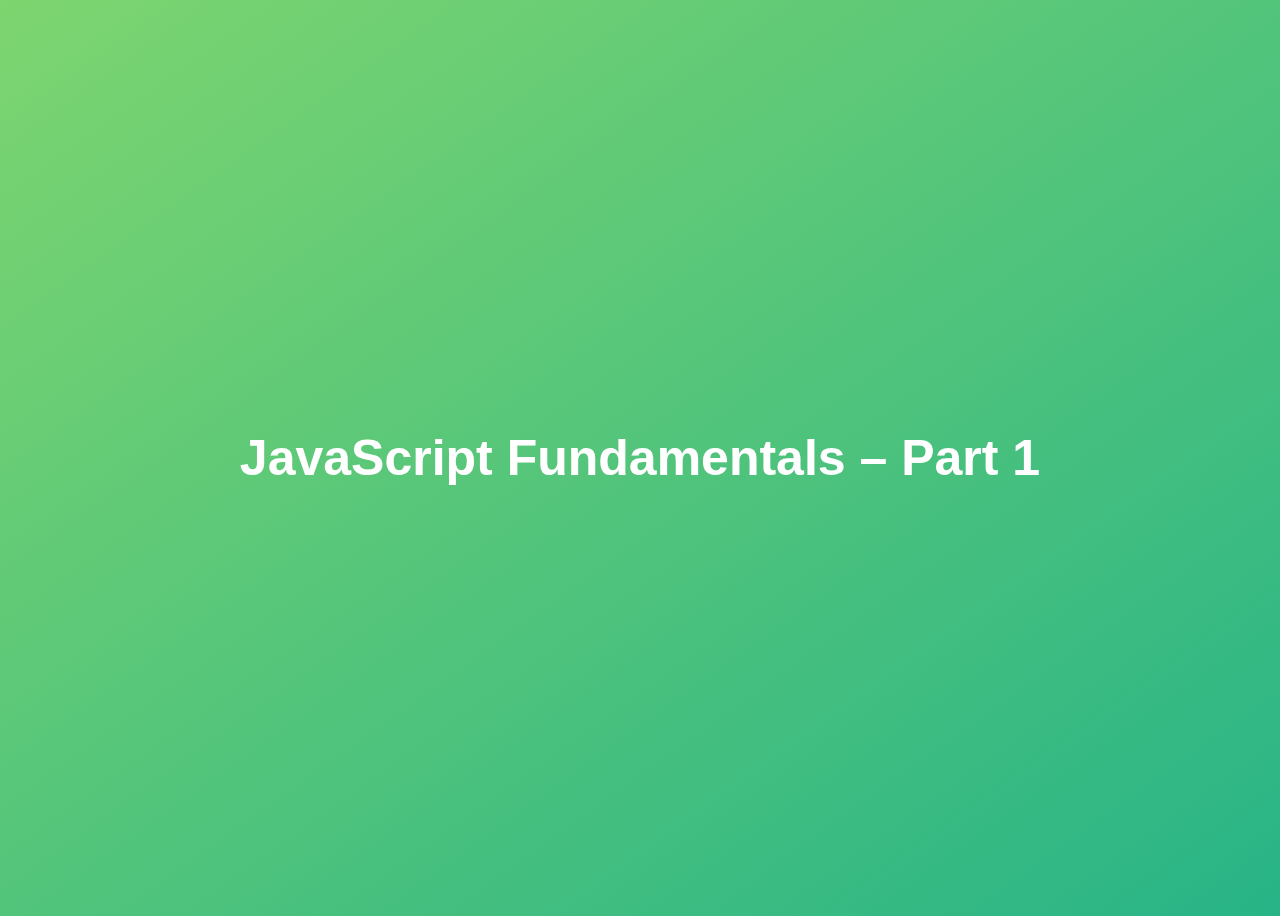
<file: 01-Fundamentals-Part-1/index.html>
<!DOCTYPE html>
<html lang="en">
  <head>
    <meta charset="UTF-8" />
    <meta name="viewport" content="width=device-width, initial-scale=1.0" />
    <meta http-equiv="X-UA-Compatible" content="ie=edge" />
    <title>JavaScript Fundamentals – Part 1</title>
    <style>
      body {
        height: 100vh;
        display: flex;
        align-items: center;
        background: linear-gradient(to top left, #28b487, #7dd56f);
      }
      h1 {
        font-family: sans-serif;
        font-size: 50px;
        line-height: 1.3;
        width: 100%;
        padding: 30px;
        text-align: center;
        color: white;
      }
    </style>
  </head>
  <body>
    <h1>JavaScript Fundamentals – Part 1</h1>

    <script src="script.js"></script>
  </body>
</html>
</file>
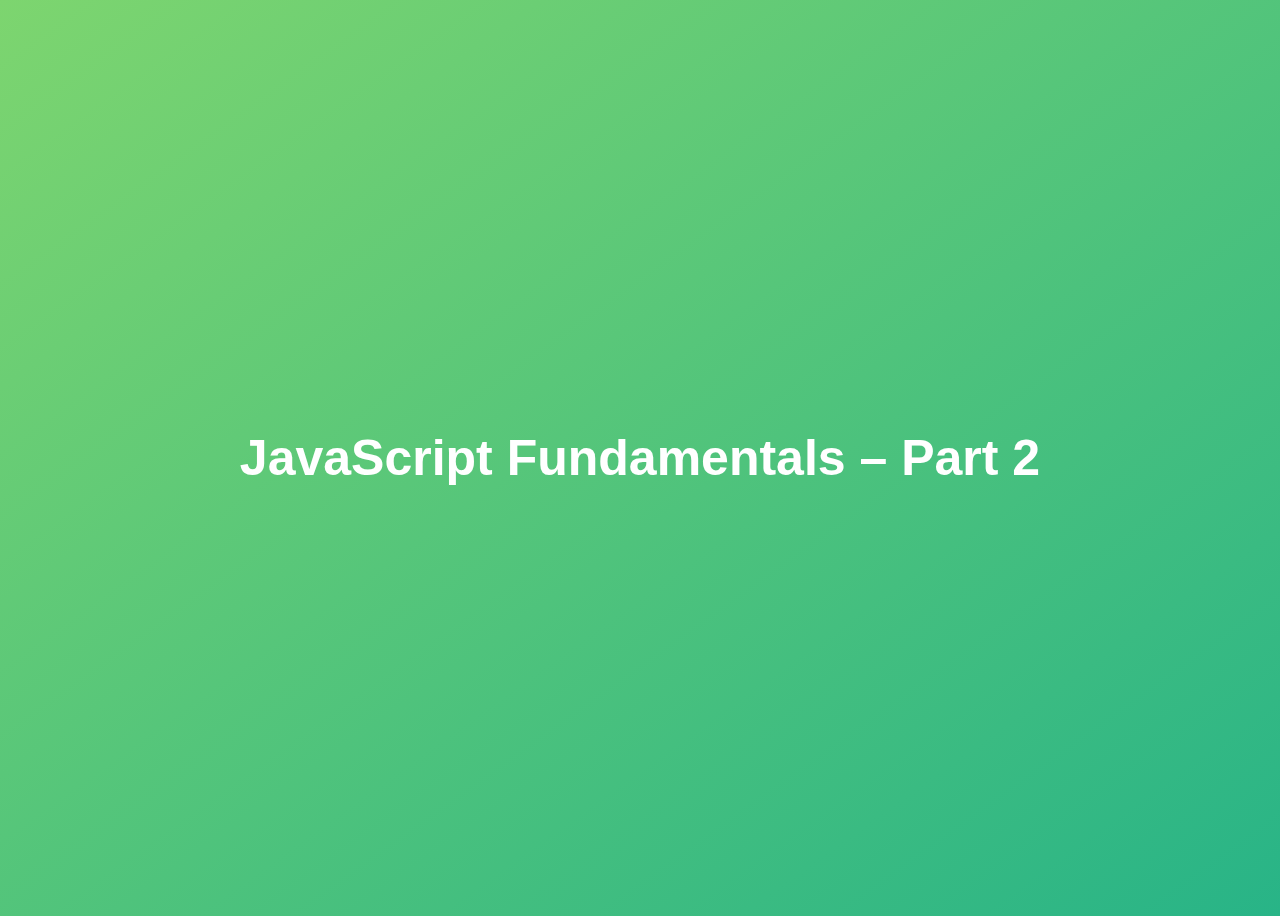
<file: 02-Fundamentals-Part-2/index.html>
<!DOCTYPE html>
<html lang="en">
  <head>
    <meta charset="UTF-8" />
    <meta name="viewport" content="width=device-width, initial-scale=1.0" />
    <meta http-equiv="X-UA-Compatible" content="ie=edge" />
    <title>JavaScript Fundamentals – Part 2</title>
    <style>
      body {
        height: 100vh;
        display: flex;
        align-items: center;
        background: linear-gradient(to top left, #28b487, #7dd56f);
      }
      h1 {
        font-family: sans-serif;
        font-size: 50px;
        line-height: 1.3;
        width: 100%;
        padding: 30px;
        text-align: center;
        color: white;
      }
    </style>
  </head>
  <body>
    <h1>JavaScript Fundamentals – Part 2</h1>
    <script src="assignments.js"></script>
  </body>
</html>
</file>
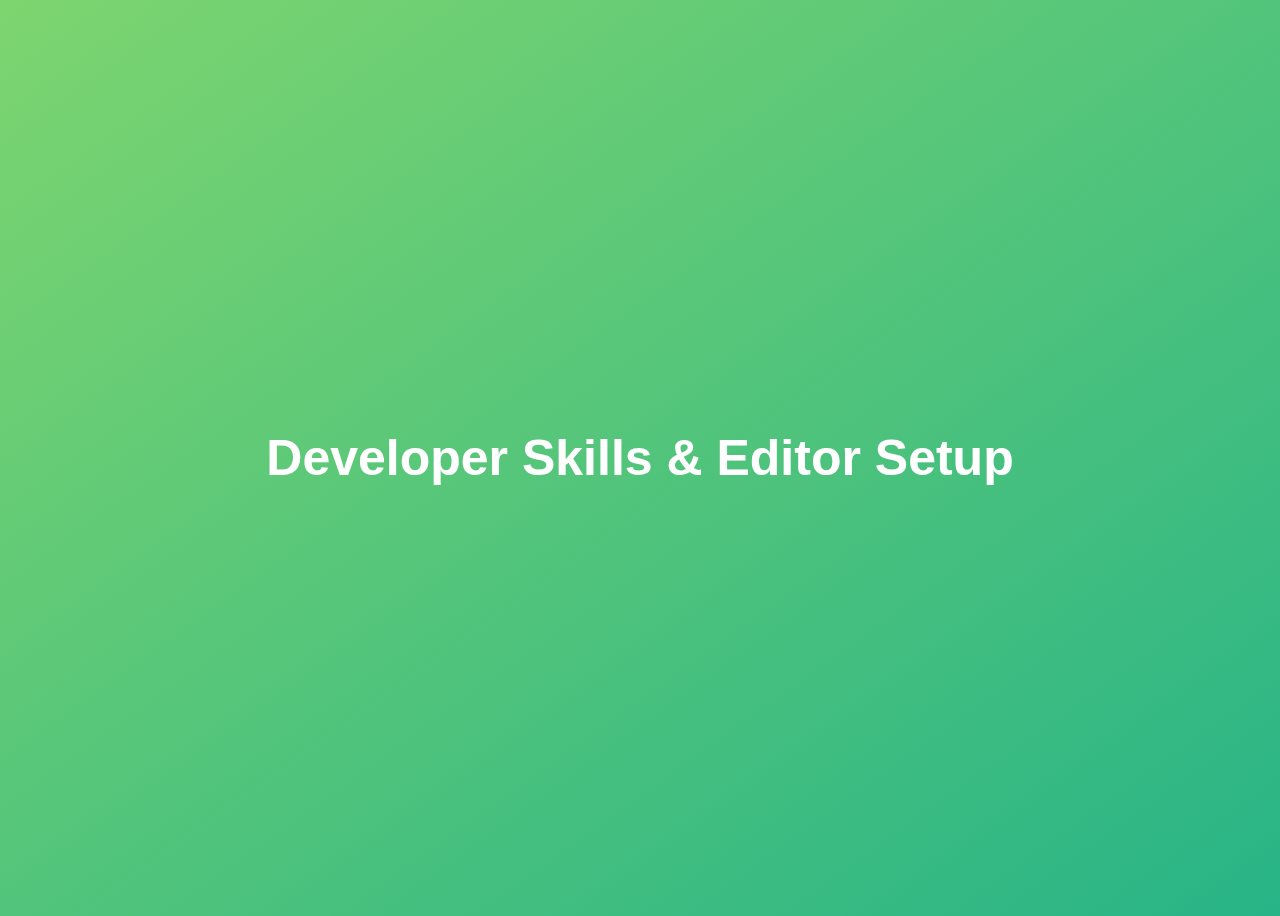
<file: 03-Developer-Skills/index.html>
<!DOCTYPE html>
<html lang="en">
  <head>
    <meta charset="UTF-8" />
    <meta name="viewport" content="width=device-width, initial-scale=1.0" />
    <meta http-equiv="X-UA-Compatible" content="ie=edge" />
    <title>Developer Skills & Editor Setup</title>
    <style>
      body {
        height: 100vh;
        display: flex;
        align-items: center;
        background: linear-gradient(to top left, #28b487, #7dd56f);
      }
      h1 {
        font-family: sans-serif;
        font-size: 50px;
        line-height: 1.3;
        width: 100%;
        padding: 30px;
        text-align: center;
        color: white;
      }
    </style>
  </head>
  <body>
    <h1>Developer Skills & Editor Setup</h1>
    <script src="challenge_2_v2.js"></script>
  </body>
</html>
</file>
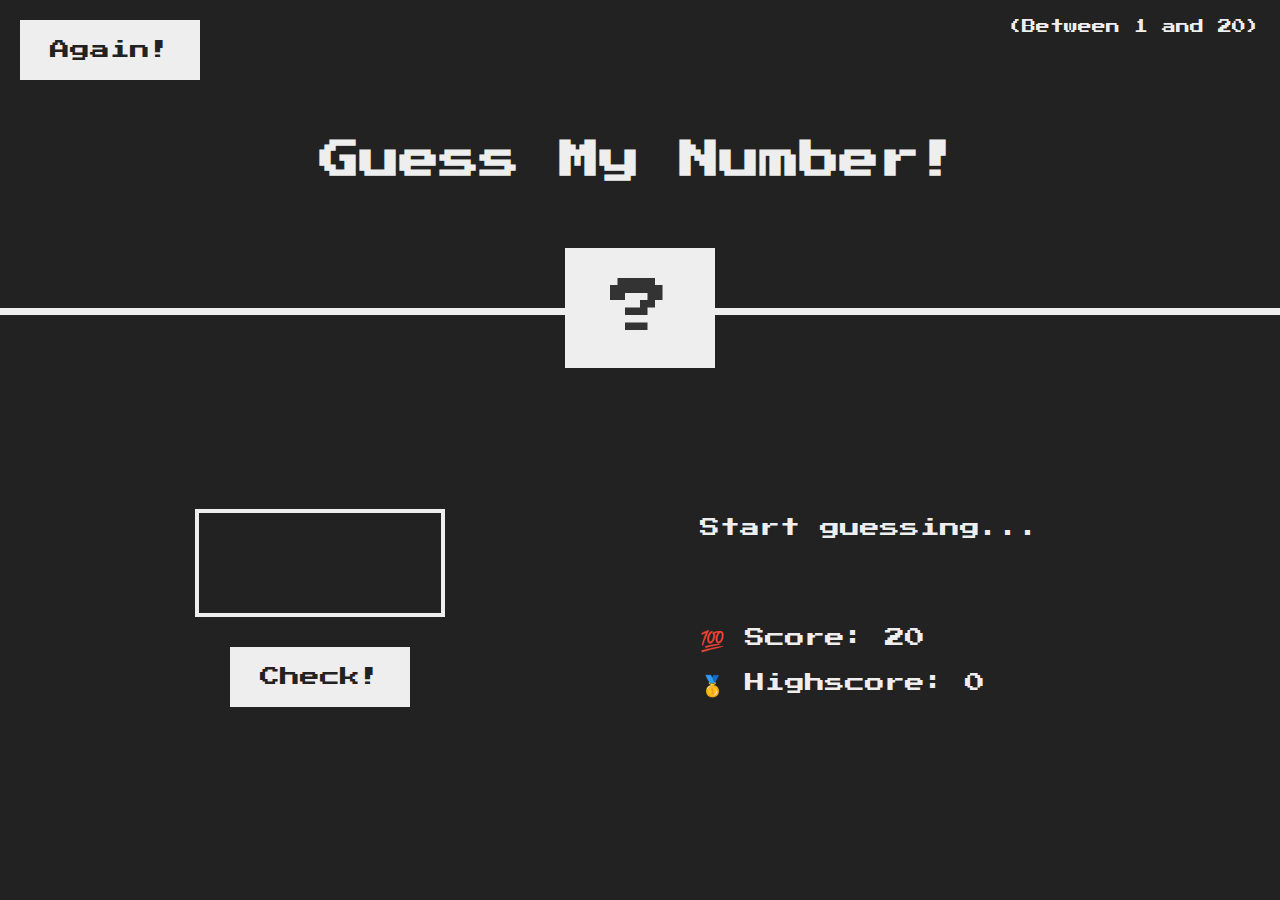
<file: 05-DOM-Events/index.html>
<!DOCTYPE html>
<html lang="en">
  <head>
    <meta charset="UTF-8" />
    <meta name="viewport" content="width=device-width, initial-scale=1.0" />
    <meta http-equiv="X-UA-Compatible" content="ie=edge" />
    <link rel="stylesheet" href="style.css" />
    <title>Guess My Number!</title>
  </head>
  <body>
    <header>
      <h1>Guess My Number!</h1>
      <p class="between">(Between 1 and 20)</p>
      <button class="btn again">Again!</button>
      <div class="number">?</div>
    </header>
    <main>
      <section class="left">
        <input type="number" class="guess" />
        <button class="btn check">Check!</button>
      </section>
      <section class="right">
        <p class="message">Start guessing...</p>
        <p class="label-score">💯 Score: <span class="score">20</span></p>
        <p class="label-highscore">
          🥇 Highscore: <span class="highscore">0</span>
        </p>
      </section>
    </main>
    <script src="script.js"></script>
  </body>
</html>
</file>
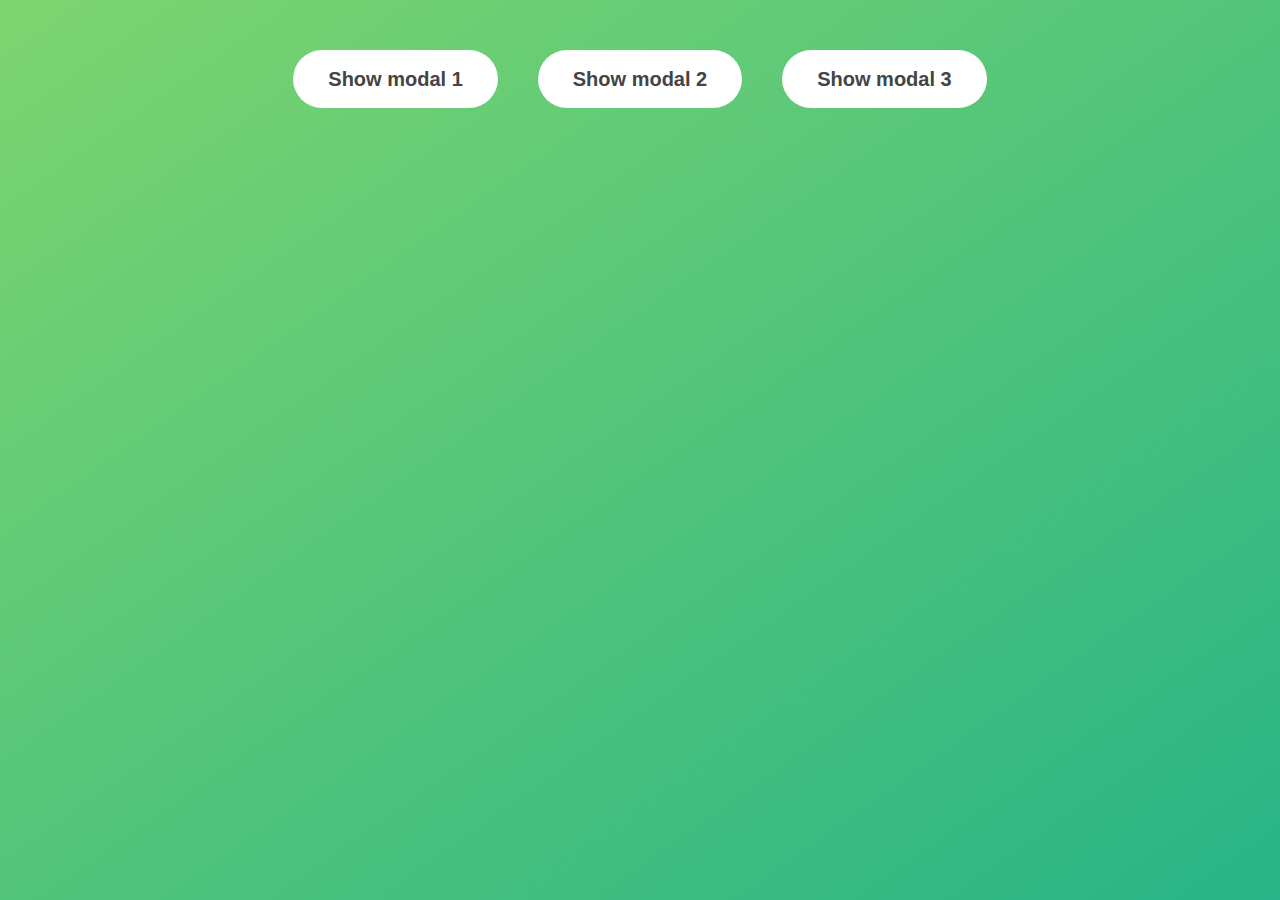
<file: 06-Modal/index.html>
<!DOCTYPE html>
<html lang="en">
  <head>
    <meta charset="UTF-8" />
    <meta name="viewport" content="width=device-width, initial-scale=1.0" />
    <meta http-equiv="X-UA-Compatible" content="ie=edge" />
    <link rel="stylesheet" href="style.css" />
    <title>Modal window</title>
  </head>
  <body>
    <button class="show-modal">Show modal 1</button>
    <button class="show-modal">Show modal 2</button>
    <button class="show-modal">Show modal 3</button>

    <div class="modal hidden">
      <button class="close-modal">&times;</button>
      <h1>I'm a modal window 😍</h1>
      <p>
        Lorem ipsum dolor sit amet, consectetur adipisicing elit, sed do eiusmod
        tempor incididunt ut labore et dolore magna aliqua. Ut enim ad minim
        veniam, quis nostrud exercitation ullamco laboris nisi ut aliquip ex ea
        commodo consequat. Duis aute irure dolor in reprehenderit in voluptate
        velit esse cillum dolore eu fugiat nulla pariatur. Excepteur sint
        occaecat cupidatat non proident, sunt in culpa qui officia deserunt
        mollit anim id est laborum.
      </p>
    </div>
    <div class="overlay hidden"></div>

    <script src="script.js"></script>
  </body>
</html>
</file>
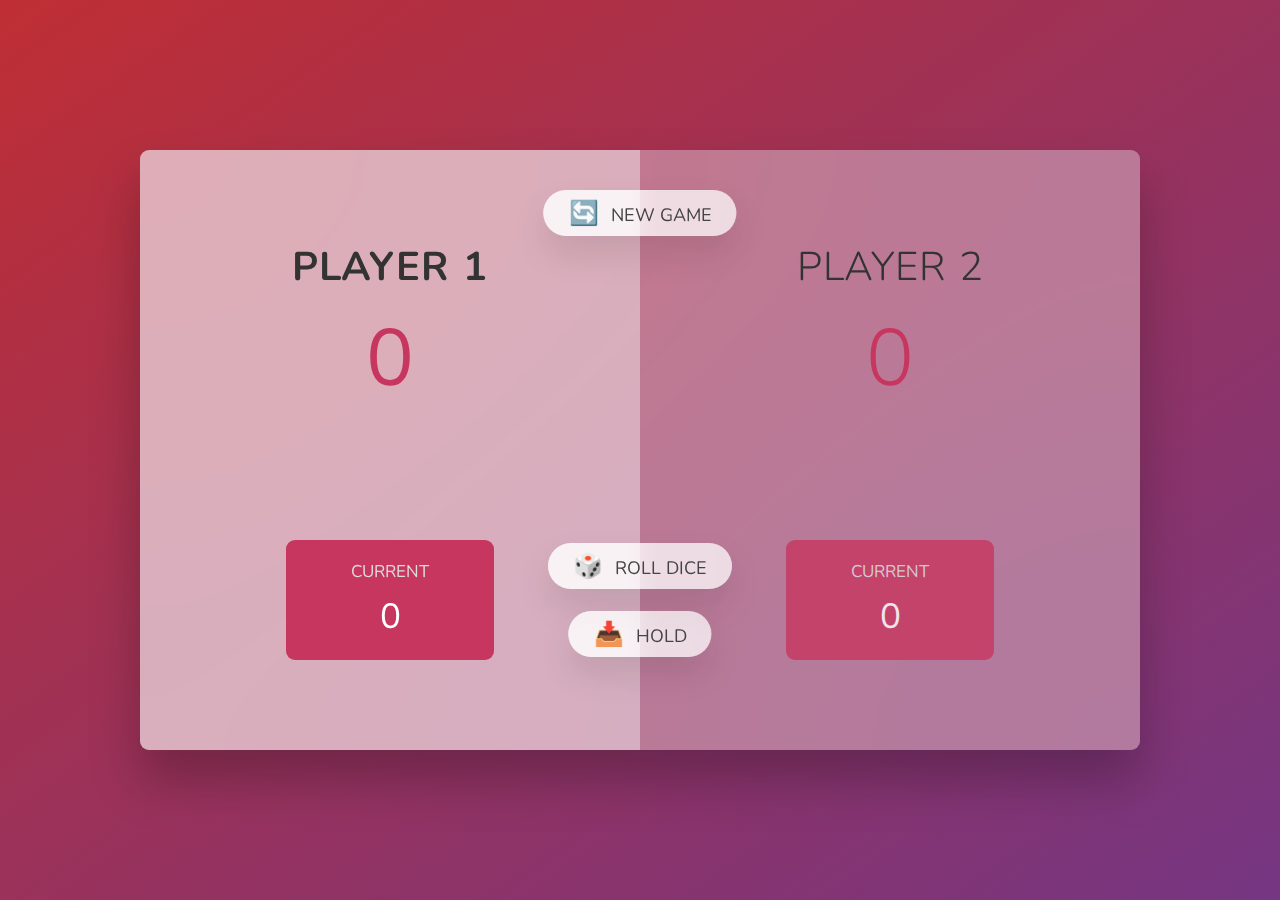
<file: 07-Pig-Game/index.html>
<!DOCTYPE html>
<html lang="en">
  <head>
    <meta charset="UTF-8" />
    <meta name="viewport" content="width=device-width, initial-scale=1.0" />
    <meta http-equiv="X-UA-Compatible" content="ie=edge" />
    <link rel="stylesheet" href="style.css" />
    <title>Pig Game</title>
  </head>
  <body>
    <main>
      <section class="player player--0 player--active">
        <h2 class="name" id="name--0">Player 1</h2>
        <p class="score" id="score--0">43</p>
        <div class="current">
          <p class="current-label">Current</p>
          <p class="current-score" id="current--0">0</p>
        </div>
      </section>
      <section class="player player--1">
        <h2 class="name" id="name--1">Player 2</h2>
        <p class="score" id="score--1">24</p>
        <div class="current">
          <p class="current-label">Current</p>
          <p class="current-score" id="current--1">0</p>
        </div>
      </section>

      <img src="dice-5.png" alt="Playing dice" class="dice" />
      <button class="btn btn--new">🔄 New game</button>
      <button class="btn btn--roll">🎲 Roll dice</button>
      <button class="btn btn--hold">📥 Hold</button>
    </main>
    <script src="script.js"></script>
  </body>
</html>
</file>
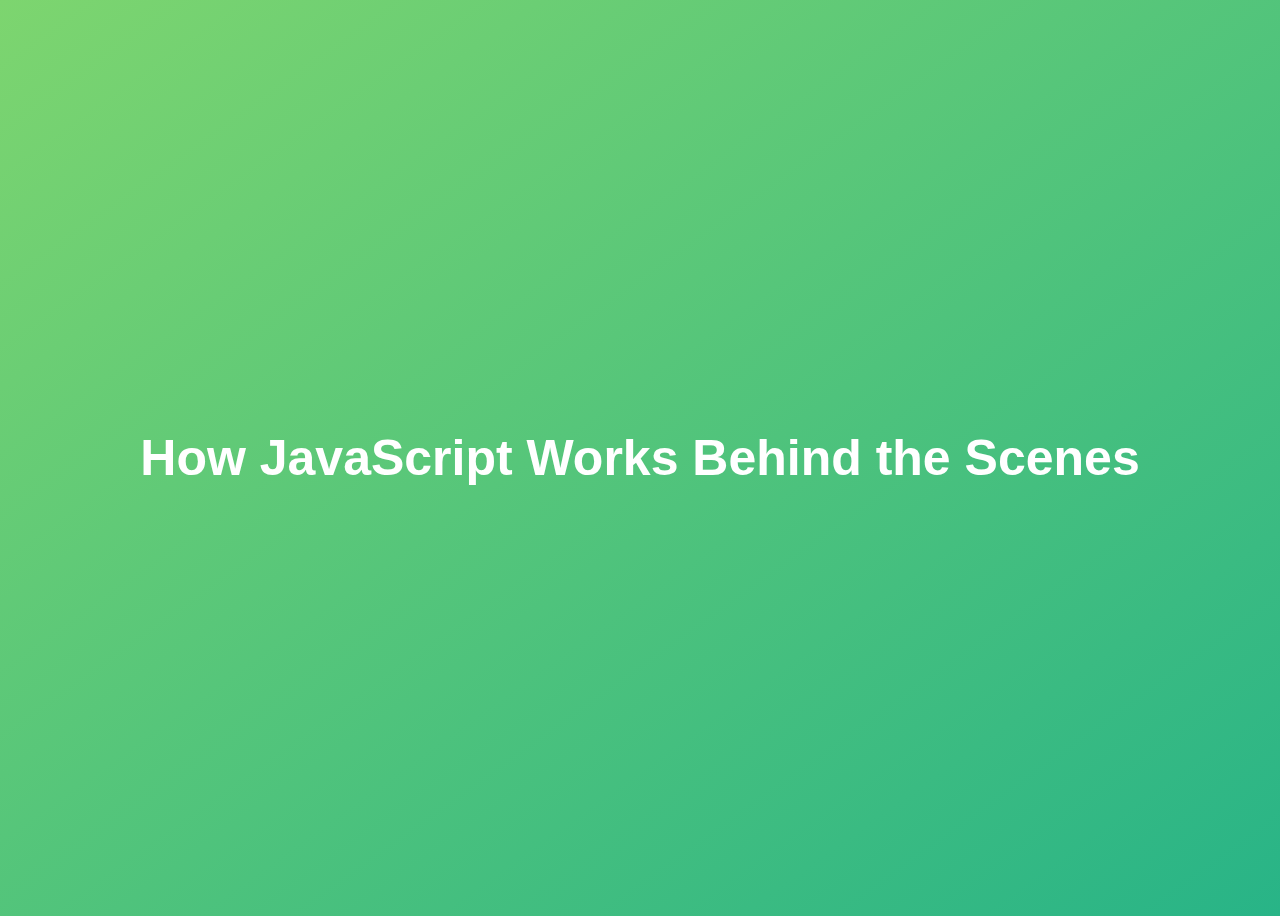
<file: 08-Behind-the-Scenes/index.html>
<!DOCTYPE html>
<html lang="en">
  <head>
    <meta charset="UTF-8" />
    <meta name="viewport" content="width=device-width, initial-scale=1.0" />
    <meta http-equiv="X-UA-Compatible" content="ie=edge" />
    <title>How JavaScript Works Behind the Scenes</title>
    <style>
      body {
        height: 100vh;
        display: flex;
        align-items: center;
        background: linear-gradient(to top left, #28b487, #7dd56f);
      }
      h1 {
        font-family: sans-serif;
        font-size: 50px;
        line-height: 1.3;
        width: 100%;
        padding: 30px;
        text-align: center;
        color: white;
      }
    </style>
  </head>
  <body>
    <h1>How JavaScript Works Behind the Scenes</h1>
    <script src="object_references.js"></script>
  </body>
</html>
</file>
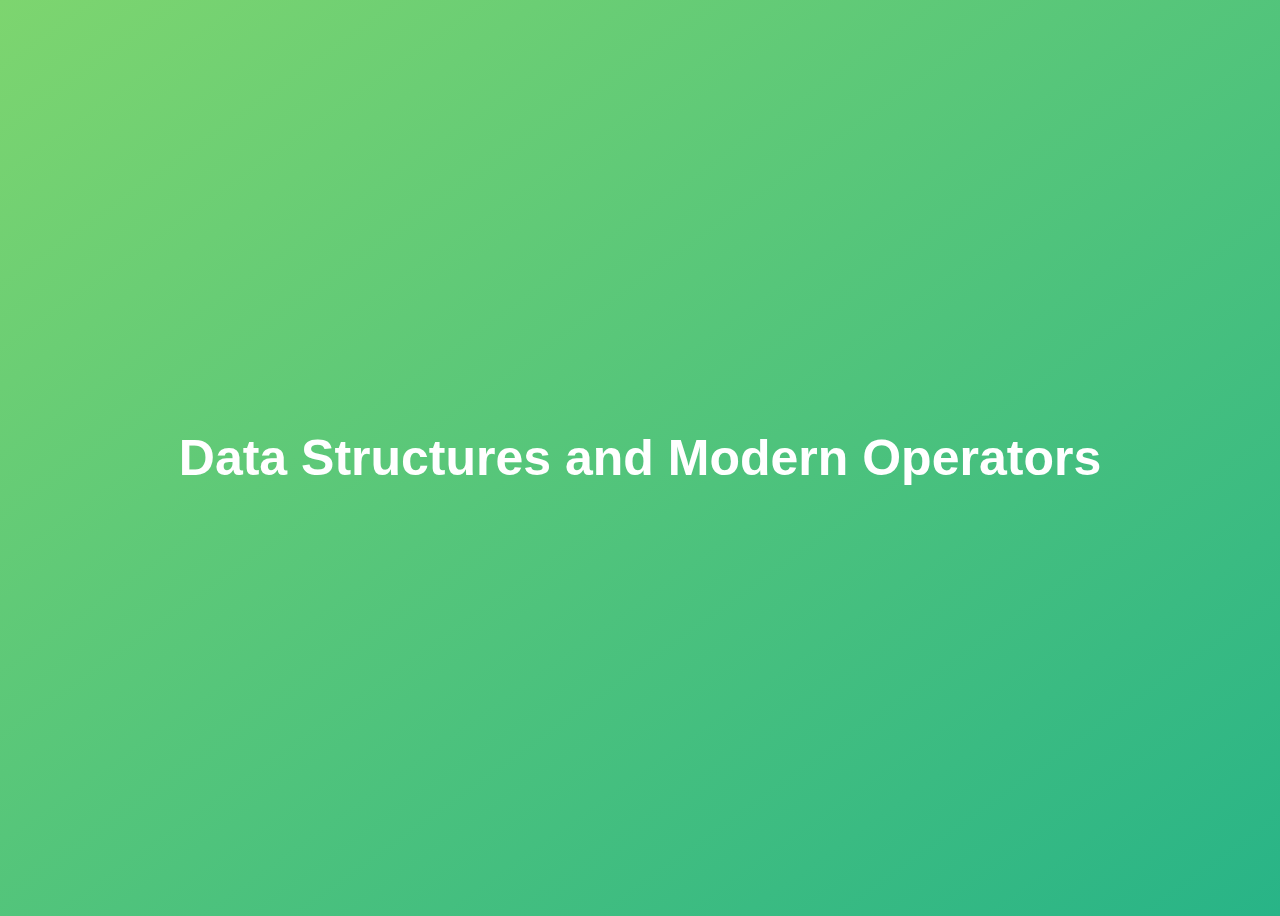
<file: 09-Data-Structures-Operators/index.html>
<!DOCTYPE html>
<html lang="en">
  <head>
    <meta charset="UTF-8" />
    <meta name="viewport" content="width=device-width, initial-scale=1.0" />
    <meta http-equiv="X-UA-Compatible" content="ie=edge" />
    <title>Data Structures and Modern Operators</title>
    <style>
      body {
        height: 100vh;
        display: flex;
        align-items: center;
        background: linear-gradient(to top left, #28b487, #7dd56f);
      }
      h1 {
        font-family: sans-serif;
        font-size: 50px;
        line-height: 1.3;
        width: 100%;
        padding: 30px;
        text-align: center;
        color: white;
      }
      button {
        width: 50px;
        height: 20px;
        margin: 10px;
      }
      textarea {
        width: 300px;
        height: 100px;
      }
    </style>
  </head>
  <body>
    <h1>Data Structures and Modern Operators</h1>
    <script src="strings_practice.js"></script>
  </body>
</html>
</file>
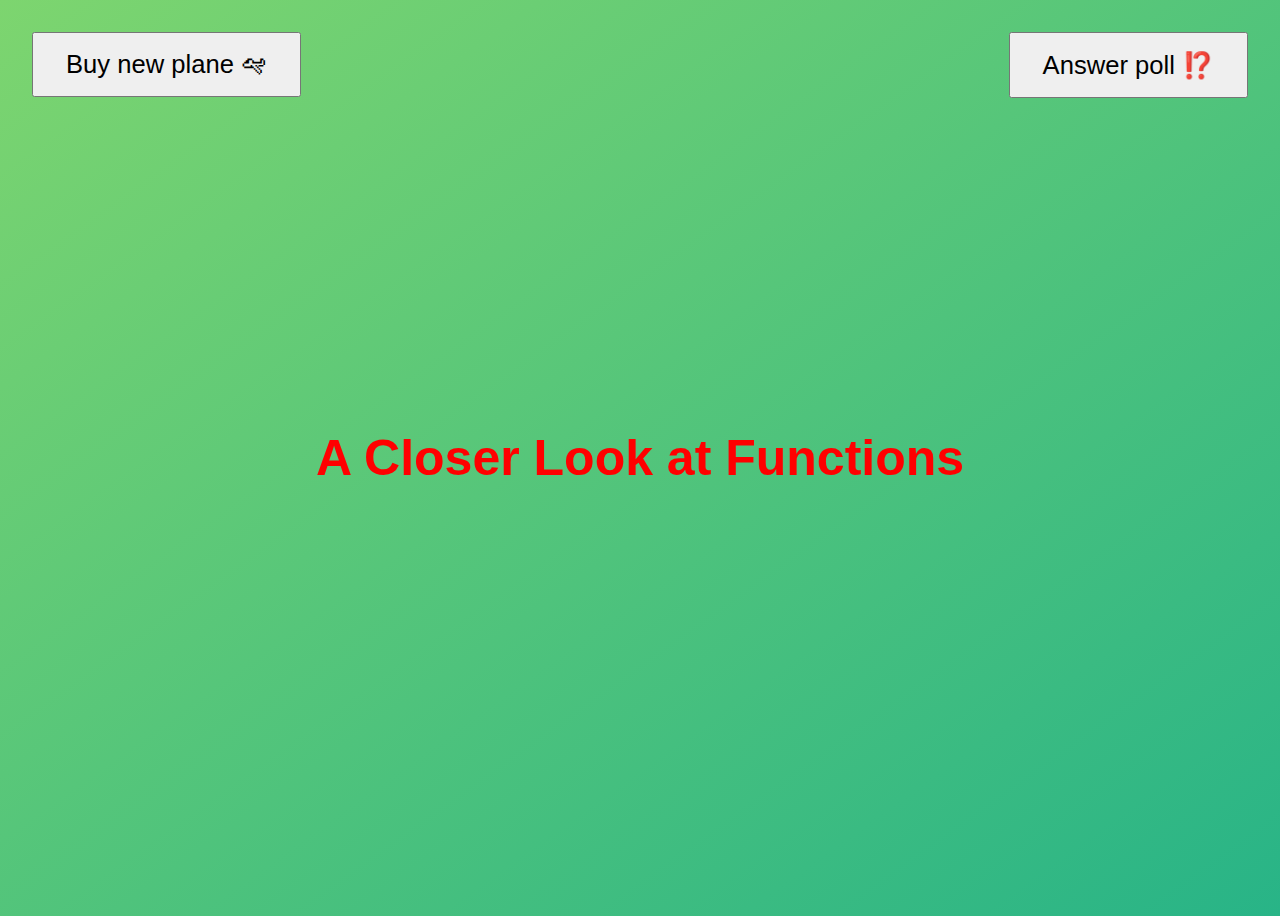
<file: 10-Functions/index.html>
<!DOCTYPE html>
<html lang="en">
  <head>
    <meta charset="UTF-8" />
    <meta name="viewport" content="width=device-width, initial-scale=1.0" />
    <meta http-equiv="X-UA-Compatible" content="ie=edge" />
    <title>A Closer Look at Functions</title>
    <style>
      body {
        height: 100vh;
        display: flex;
        align-items: center;
        background: linear-gradient(to top left, #28b487, #7dd56f);
      }
      h1 {
        font-family: sans-serif;
        font-size: 50px;
        line-height: 1.3;
        width: 100%;
        padding: 30px;
        text-align: center;
        color: white;
      }
      .buy,
      .poll {
        font-size: 1.6rem;
        padding: 1rem 2rem;
        position: absolute;
        top: 2rem;
      }
      .buy {
        left: 2rem;
      }
      .poll {
        right: 2rem;
      }
    </style>
  </head>
  <body>
    <h1>A Closer Look at Functions</h1>
    <button class="buy">Buy new plane 🛩</button>
    <button class="poll">Answer poll ⁉️</button>
    <script src="challenge_2.js"></script>
  </body>
</html>
</file>
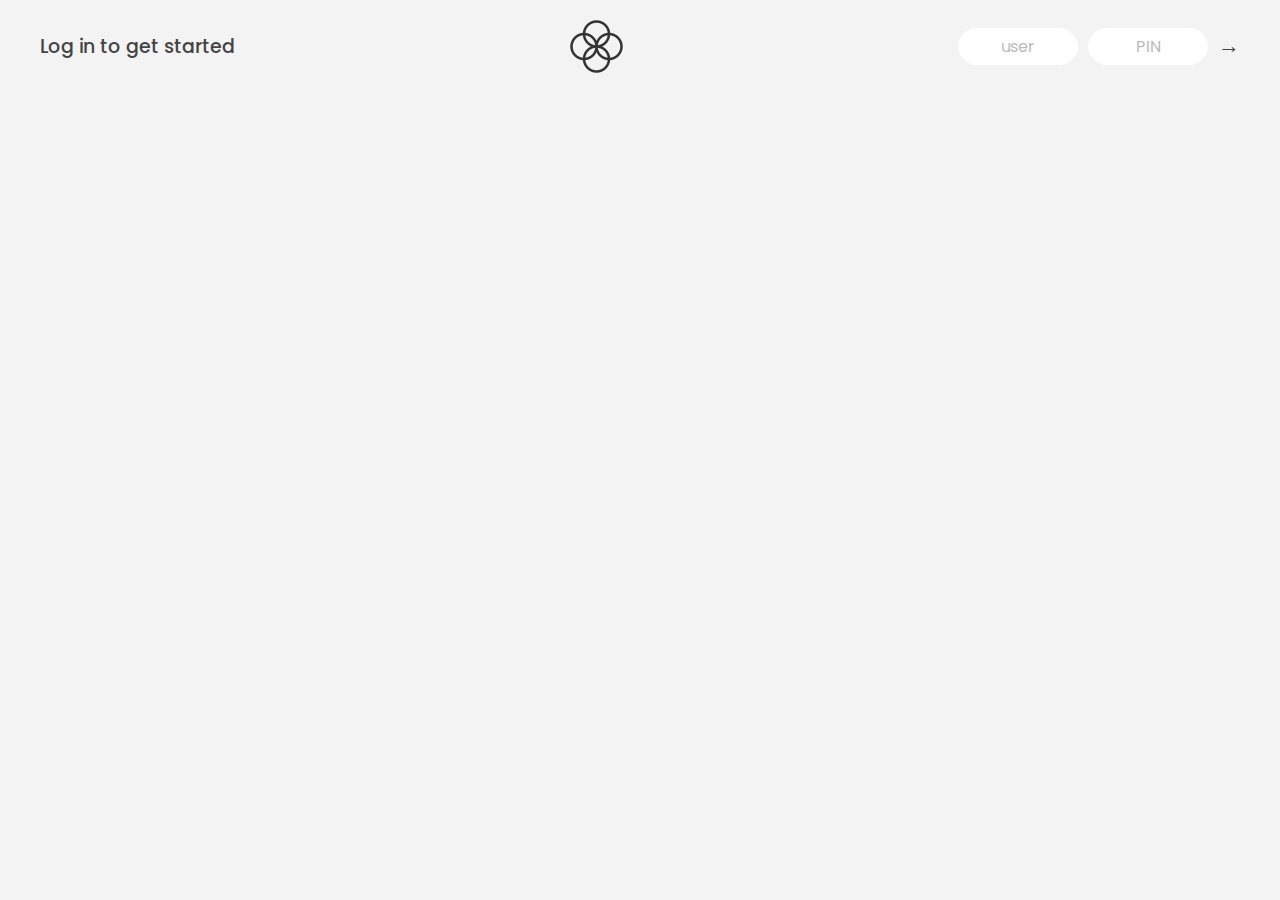
<file: 11-Arrays-Bankist/index.html>
<!DOCTYPE html>
<html lang="en">
  <head>
    <meta charset="UTF-8" />
    <meta name="viewport" content="width=device-width, initial-scale=1.0" />
    <meta http-equiv="X-UA-Compatible" content="ie=edge" />
    <link rel="shortcut icon" type="image/png" href="/icon.png" />

    <link
      href="https://fonts.googleapis.com/css?family=Poppins:400,500,600&display=swap"
      rel="stylesheet"
    />

    <link rel="stylesheet" href="style.css" />
    <title>Bankist</title>
  </head>
  <body>
    <!-- TOP NAVIGATION -->
    <nav>
      <p class="welcome">Log in to get started</p>
      <img src="logo.png" alt="Logo" class="logo" />
      <form class="login">
        <input
          type="text"
          placeholder="user"
          class="login__input login__input--user"
        />
        <!-- In practice, use type="password" -->
        <input
          type="text"
          placeholder="PIN"
          maxlength="4"
          class="login__input login__input--pin"
        />
        <button class="login__btn">&rarr;</button>
      </form>
    </nav>

    <main class="app">
      <!-- BALANCE -->
      <div class="balance">
        <div>
          <p class="balance__label">Current balance</p>
          <p class="balance__date">
            As of <span class="date">05/03/2037</span>
          </p>
        </div>
        <p class="balance__value">0000€</p>
      </div>

      <!-- MOVEMENTS -->
      <div class="movements">
        <div class="movements__row">
          <div class="movements__type movements__type--deposit">2 deposit</div>
          <div class="movements__date">3 days ago</div>
          <div class="movements__value">4 000€</div>
        </div>
        <div class="movements__row">
          <div class="movements__type movements__type--withdrawal">
            1 withdrawal
          </div>
          <div class="movements__date">24/01/2037</div>
          <div class="movements__value">-378€</div>
        </div>
      </div>

      <!-- SUMMARY -->
      <div class="summary">
        <p class="summary__label">In</p>
        <p class="summary__value summary__value--in">0000€</p>
        <p class="summary__label">Out</p>
        <p class="summary__value summary__value--out">0000€</p>
        <p class="summary__label">Interest</p>
        <p class="summary__value summary__value--interest">0000€</p>
        <button class="btn--sort">&downarrow; SORT</button>
      </div>

      <!-- OPERATION: TRANSFERS -->
      <div class="operation operation--transfer">
        <h2>Transfer money</h2>
        <form class="form form--transfer">
          <input type="text" class="form__input form__input--to" />
          <input type="number" class="form__input form__input--amount" />
          <button class="form__btn form__btn--transfer">&rarr;</button>
          <label class="form__label">Transfer to</label>
          <label class="form__label">Amount</label>
        </form>
      </div>

      <!-- OPERATION: LOAN -->
      <div class="operation operation--loan">
        <h2>Request loan</h2>
        <form class="form form--loan">
          <input type="number" class="form__input form__input--loan-amount" />
          <button class="form__btn form__btn--loan">&rarr;</button>
          <label class="form__label form__label--loan">Amount</label>
        </form>
      </div>

      <!-- OPERATION: CLOSE -->
      <div class="operation operation--close">
        <h2>Close account</h2>
        <form class="form form--close">
          <input type="text" class="form__input form__input--user" />
          <input
            type="password"
            maxlength="6"
            class="form__input form__input--pin"
          />
          <button class="form__btn form__btn--close">&rarr;</button>
          <label class="form__label">Confirm user</label>
          <label class="form__label">Confirm PIN</label>
        </form>
      </div>

      <!-- LOGOUT TIMER -->
      <p class="logout-timer">
        You will be logged out in <span class="timer">05:00</span>
      </p>
    </main>

    <!-- <footer>
      &copy; by Jonas Schmedtmann. Don't claim as your own :)
    </footer> -->

    <script src="challenge_5.js"></script>
  </body>
</html>
</file>
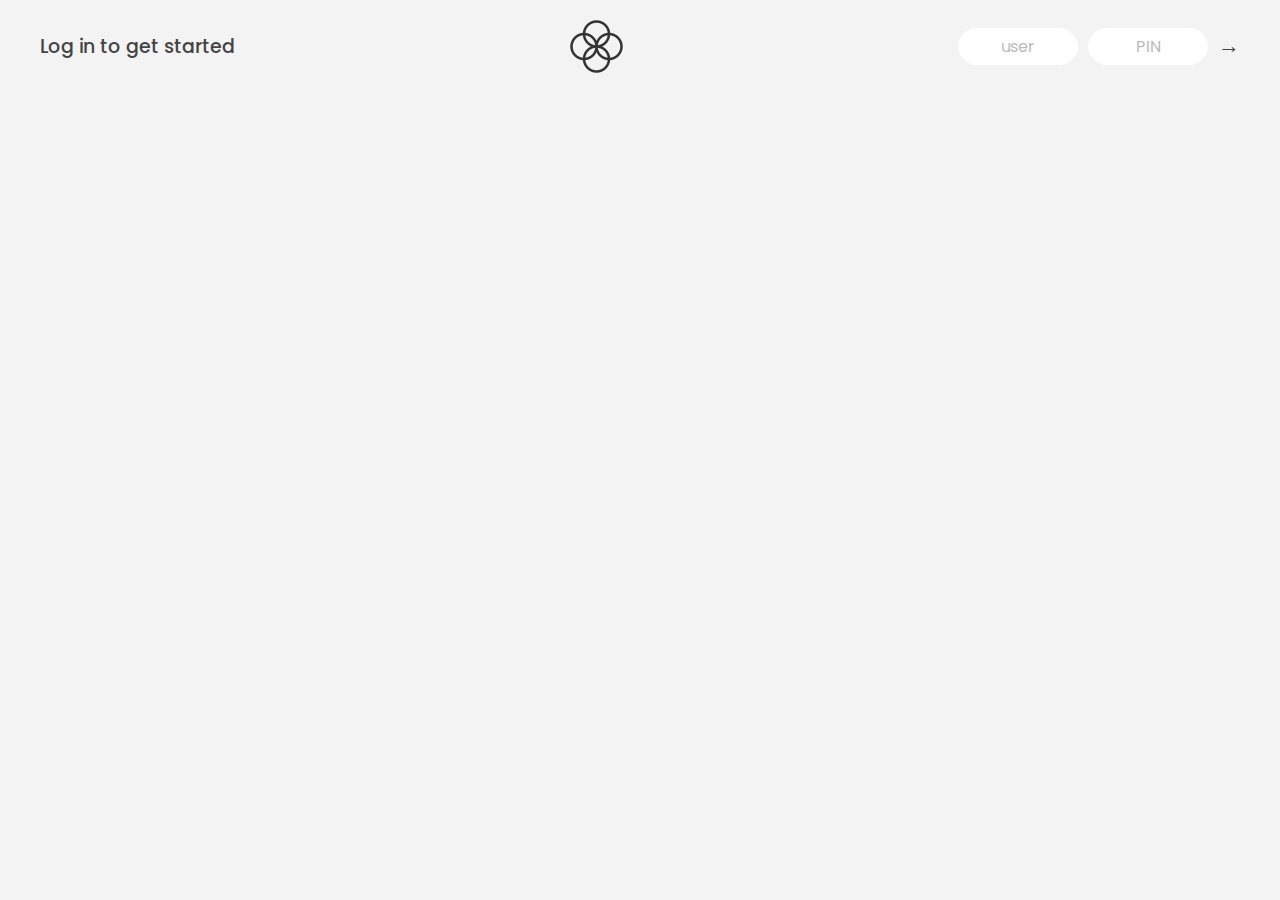
<file: 12-Numbers-Dates-Timers-Bankist/index.html>
<!DOCTYPE html>
<html lang="en">
  <head>
    <meta charset="UTF-8" />
    <meta name="viewport" content="width=device-width, initial-scale=1.0" />
    <meta http-equiv="X-UA-Compatible" content="ie=edge" />
    <link rel="shortcut icon" type="image/png" href="/icon.png" />

    <link
      href="https://fonts.googleapis.com/css?family=Poppins:400,500,600&display=swap"
      rel="stylesheet"
    />

    <link rel="stylesheet" href="style.css" />
    <title>Bankist</title>
  </head>
  <body>
    <!-- TOP NAVIGATION -->
    <nav>
      <p class="welcome">Log in to get started</p>
      <img src="logo.png" alt="Logo" class="logo" />
      <form class="login">
        <input
          type="text"
          placeholder="user"
          class="login__input login__input--user"
        />
        <!-- In practice, use type="password" -->
        <input
          type="text"
          placeholder="PIN"
          maxlength="4"
          class="login__input login__input--pin"
        />
        <button class="login__btn">&rarr;</button>
      </form>
    </nav>

    <main class="app">
      <!-- BALANCE -->
      <div class="balance">
        <div>
          <p class="balance__label">Current balance</p>
          <p class="balance__date">
            As of <span class="date">05/03/2037</span>
          </p>
        </div>
        <p class="balance__value">0000€</p>
      </div>

      <!-- MOVEMENTS -->
      <div class="movements">
        <div class="movements__row">
          <div class="movements__type movements__type--deposit">2 deposit</div>
          <div class="movements__date">3 days ago</div>
          <div class="movements__value">4 000€</div>
        </div>
        <div class="movements__row">
          <div class="movements__type movements__type--withdrawal">
            1 withdrawal
          </div>
          <div class="movements__date">24/01/2037</div>
          <div class="movements__value">-378€</div>
        </div>
      </div>

      <!-- SUMMARY -->
      <div class="summary">
        <p class="summary__label">In</p>
        <p class="summary__value summary__value--in">0000€</p>
        <p class="summary__label">Out</p>
        <p class="summary__value summary__value--out">0000€</p>
        <p class="summary__label">Interest</p>
        <p class="summary__value summary__value--interest">0000€</p>
        <button class="btn--sort">&downarrow; SORT</button>
      </div>

      <!-- OPERATION: TRANSFERS -->
      <div class="operation operation--transfer">
        <h2>Transfer money</h2>
        <form class="form form--transfer">
          <input type="text" class="form__input form__input--to" />
          <input type="number" class="form__input form__input--amount" />
          <button class="form__btn form__btn--transfer">&rarr;</button>
          <label class="form__label">Transfer to</label>
          <label class="form__label">Amount</label>
        </form>
      </div>

      <!-- OPERATION: LOAN -->
      <div class="operation operation--loan">
        <h2>Request loan</h2>
        <form class="form form--loan">
          <input type="number" class="form__input form__input--loan-amount" />
          <button class="form__btn form__btn--loan">&rarr;</button>
          <label class="form__label form__label--loan">Amount</label>
        </form>
      </div>

      <!-- OPERATION: CLOSE -->
      <div class="operation operation--close">
        <h2>Close account</h2>
        <form class="form form--close">
          <input type="text" class="form__input form__input--user" />
          <input
            type="password"
            maxlength="6"
            class="form__input form__input--pin"
          />
          <button class="form__btn form__btn--close">&rarr;</button>
          <label class="form__label">Confirm user</label>
          <label class="form__label">Confirm PIN</label>
        </form>
      </div>

      <!-- LOGOUT TIMER -->
      <p class="logout-timer">
        You will be logged out in <span class="timer">05:00</span>
      </p>
    </main>

    <!-- <footer>
      &copy; by Jonas Schmedtmann. Don't claim as your own :)
    </footer> -->

    <script src="script.js"></script>
  </body>
</html>
</file>
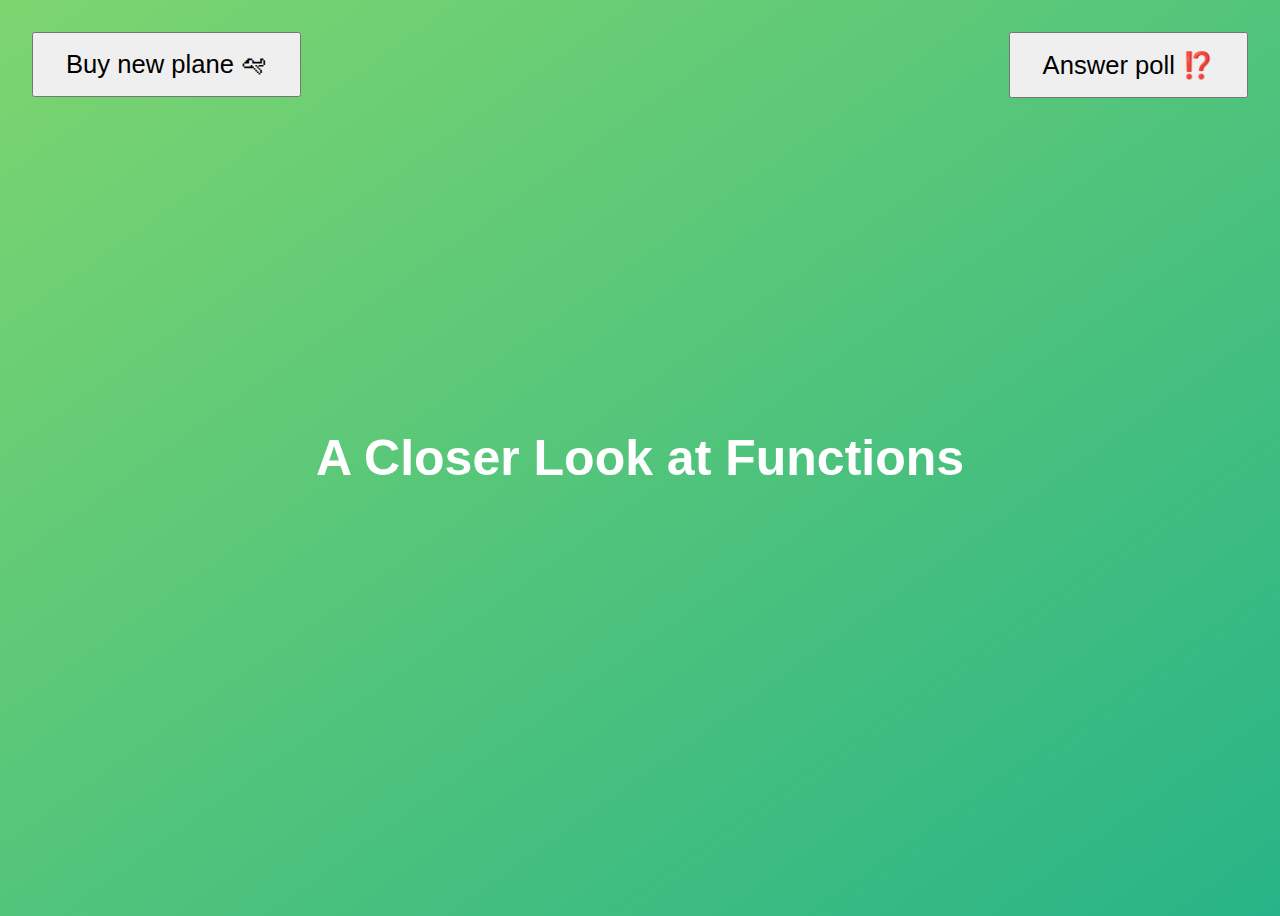
<file: 10-Functions/final/index.html>
<!DOCTYPE html>
<html lang="en">
  <head>
    <meta charset="UTF-8" />
    <meta name="viewport" content="width=device-width, initial-scale=1.0" />
    <meta http-equiv="X-UA-Compatible" content="ie=edge" />
    <title>A Closer Look at Functions</title>
    <style>
      body {
        height: 100vh;
        display: flex;
        align-items: center;
        background: linear-gradient(to top left, #28b487, #7dd56f);
      }
      h1 {
        font-family: sans-serif;
        font-size: 50px;
        line-height: 1.3;
        width: 100%;
        padding: 30px;
        text-align: center;
        color: white;
      }
      .buy,
      .poll {
        font-size: 1.6rem;
        padding: 1rem 2rem;
        position: absolute;
        top: 2rem;
      }
      .buy {
        left: 2rem;
      }
      .poll {
        right: 2rem;
      }
    </style>
  </head>
  <body>
    <h1>A Closer Look at Functions</h1>
    <button class="buy">Buy new plane 🛩</button>
    <button class="poll">Answer poll ⁉️</button>
    <script src="script.js"></script>
  </body>
</html>
</file>
<file: 05-DOM-Events/style.css>
@import url('https://fonts.googleapis.com/css?family=Press+Start+2P&display=swap');

* {
  margin: 0;
  padding: 0;
  box-sizing: inherit;
}

html {
  font-size: 62.5%;
  box-sizing: border-box;
}

body {
  font-family: 'Press Start 2P', sans-serif;
  color: #eee;
  background-color: #222;
  /* background-color: #60b347; */
}

/* LAYOUT */
header {
  position: relative;
  height: 35vh;
  border-bottom: 7px solid #eee;
}

main {
  height: 65vh;
  color: #eee;
  display: flex;
  align-items: center;
  justify-content: space-around;
}

.left {
  width: 52rem;
  display: flex;
  flex-direction: column;
  align-items: center;
}

.right {
  width: 52rem;
  font-size: 2rem;
}

/* ELEMENTS STYLE */
h1 {
  font-size: 4rem;
  text-align: center;
  position: absolute;
  width: 100%;
  top: 52%;
  left: 50%;
  transform: translate(-50%, -50%);
}

.number {
  background: #eee;
  color: #333;
  font-size: 6rem;
  width: 15rem;
  padding: 3rem 0rem;
  text-align: center;
  position: absolute;
  bottom: 0;
  left: 50%;
  transform: translate(-50%, 50%);
}

.between {
  font-size: 1.4rem;
  position: absolute;
  top: 2rem;
  right: 2rem;
}

.again {
  position: absolute;
  top: 2rem;
  left: 2rem;
}

.guess {
  background: none;
  border: 4px solid #eee;
  font-family: inherit;
  color: inherit;
  font-size: 5rem;
  padding: 2.5rem;
  width: 25rem;
  text-align: center;
  display: block;
  margin-bottom: 3rem;
}

.btn {
  border: none;
  background-color: #eee;
  color: #222;
  font-size: 2rem;
  font-family: inherit;
  padding: 2rem 3rem;
  cursor: pointer;
}

.btn:hover {
  background-color: #ccc;
}

.message {
  margin-bottom: 8rem;
  height: 3rem;
}

.label-score {
  margin-bottom: 2rem;
}
</file>
<file: 06-Modal/style.css>
* {
  margin: 0;
  padding: 0;
  box-sizing: inherit;
}

html {
  font-size: 62.5%;
  box-sizing: border-box;
}

body {
  font-family: sans-serif;
  color: #333;
  line-height: 1.5;
  height: 100vh;
  position: relative;
  display: flex;
  align-items: flex-start;
  justify-content: center;
  background: linear-gradient(to top left, #28b487, #7dd56f);
}

.show-modal {
  font-size: 2rem;
  font-weight: 600;
  padding: 1.75rem 3.5rem;
  margin: 5rem 2rem;
  border: none;
  background-color: #fff;
  color: #444;
  border-radius: 10rem;
  cursor: pointer;
}

.close-modal {
  position: absolute;
  top: 1.2rem;
  right: 2rem;
  font-size: 5rem;
  color: #333;
  cursor: pointer;
  border: none;
  background: none;
}

h1 {
  font-size: 2.5rem;
  margin-bottom: 2rem;
}

p {
  font-size: 1.8rem;
}

/* -------------------------- */
/* CLASSES TO MAKE MODAL WORK */
.hidden {
  display: none;
}

.modal {
  position: absolute;
  top: 50%;
  left: 50%;
  transform: translate(-50%, -50%);
  width: 70%;

  background-color: white;
  padding: 6rem;
  border-radius: 5px;
  box-shadow: 0 3rem 5rem rgba(0, 0, 0, 0.3);
  z-index: 10;
}

.overlay {
  position: absolute;
  top: 0;
  left: 0;
  width: 100%;
  height: 100%;
  background-color: rgba(0, 0, 0, 0.6);
  backdrop-filter: blur(3px);
  z-index: 5;
}
</file>
<file: 07-Pig-Game/style.css>
@import url('https://fonts.googleapis.com/css2?family=Nunito&display=swap');

* {
  margin: 0;
  padding: 0;
  box-sizing: inherit;
}

html {
  font-size: 62.5%;
  box-sizing: border-box;
}

body {
  font-family: 'Nunito', sans-serif;
  font-weight: 400;
  height: 100vh;
  color: #333;
  background-image: linear-gradient(to top left, #753682 0%, #bf2e34 100%);
  display: flex;
  align-items: center;
  justify-content: center;
}

/* LAYOUT */
main {
  position: relative;
  width: 100rem;
  height: 60rem;
  background-color: rgba(255, 255, 255, 0.35);
  backdrop-filter: blur(200px);
  filter: blur();
  box-shadow: 0 3rem 5rem rgba(0, 0, 0, 0.25);
  border-radius: 9px;
  overflow: hidden;
  display: flex;
}

.player {
  flex: 50%;
  padding: 9rem;
  display: flex;
  flex-direction: column;
  align-items: center;
  transition: all 0.75s;
}

/* ELEMENTS */
.name {
  position: relative;
  font-size: 4rem;
  text-transform: uppercase;
  letter-spacing: 1px;
  word-spacing: 2px;
  font-weight: 300;
  margin-bottom: 1rem;
}

.score {
  font-size: 8rem;
  font-weight: 300;
  color: #c7365f;
  margin-bottom: auto;
}

.player--active {
  background-color: rgba(255, 255, 255, 0.4);
}
.player--active .name {
  font-weight: 700;
}
.player--active .score {
  font-weight: 400;
}

.player--active .current {
  opacity: 1;
}

.current {
  background-color: #c7365f;
  opacity: 0.8;
  border-radius: 9px;
  color: #fff;
  width: 65%;
  padding: 2rem;
  text-align: center;
  transition: all 0.75s;
}

.current-label {
  text-transform: uppercase;
  margin-bottom: 1rem;
  font-size: 1.7rem;
  color: #ddd;
}

.current-score {
  font-size: 3.5rem;
}

/* ABSOLUTE POSITIONED ELEMENTS */
.btn {
  position: absolute;
  left: 50%;
  transform: translateX(-50%);
  color: #444;
  background: none;
  border: none;
  font-family: inherit;
  font-size: 1.8rem;
  text-transform: uppercase;
  cursor: pointer;
  font-weight: 400;
  transition: all 0.2s;

  background-color: white;
  background-color: rgba(255, 255, 255, 0.6);
  backdrop-filter: blur(10px);

  padding: 0.7rem 2.5rem;
  border-radius: 50rem;
  box-shadow: 0 1.75rem 3.5rem rgba(0, 0, 0, 0.1);
}

.btn::first-letter {
  font-size: 2.4rem;
  display: inline-block;
  margin-right: 0.7rem;
}

.btn--new {
  top: 4rem;
}
.btn--roll {
  top: 39.3rem;
}
.btn--hold {
  top: 46.1rem;
}

.btn:active {
  transform: translate(-50%, 3px);
  box-shadow: 0 1rem 2rem rgba(0, 0, 0, 0.15);
}

.btn:focus {
  outline: none;
}

.dice {
  position: absolute;
  left: 50%;
  top: 16.5rem;
  transform: translateX(-50%);
  height: 10rem;
  box-shadow: 0 2rem 5rem rgba(0, 0, 0, 0.2);
}

.player--winner {
  background-color: #2f2f2f;
}

.player--winner .name {
  font-weight: 700;
  color: #c7365f;
}

.hidden {
  display: none;
}
</file>
<file: 11-Arrays-Bankist/style.css>
/*
 * Use this CSS to learn some intersting techniques,
 * in case you're wondering how I built the UI.
 * Have fun! 😁
 */

* {
  margin: 0;
  padding: 0;
  box-sizing: inherit;
}

html {
  font-size: 62.5%;
  box-sizing: border-box;
}

body {
  font-family: 'Poppins', sans-serif;
  color: #444;
  background-color: #f3f3f3;
  height: 100vh;
  padding: 2rem;
}

nav {
  display: flex;
  justify-content: space-between;
  align-items: center;
  padding: 0 2rem;
}

.welcome {
  font-size: 1.9rem;
  font-weight: 500;
}

.logo {
  height: 5.25rem;
}

.login {
  display: flex;
}

.login__input {
  border: none;
  padding: 0.5rem 2rem;
  font-size: 1.6rem;
  font-family: inherit;
  text-align: center;
  width: 12rem;
  border-radius: 10rem;
  margin-right: 1rem;
  color: inherit;
  border: 1px solid #fff;
  transition: all 0.3s;
}

.login__input:focus {
  outline: none;
  border: 1px solid #ccc;
}

.login__input::placeholder {
  color: #bbb;
}

.login__btn {
  border: none;
  background: none;
  font-size: 2.2rem;
  color: inherit;
  cursor: pointer;
  transition: all 0.3s;
}

.login__btn:hover,
.login__btn:focus,
.btn--sort:hover,
.btn--sort:focus {
  outline: none;
  color: #777;
}

/* MAIN */
.app {
  position: relative;
  max-width: 100rem;
  margin: 4rem auto;
  display: grid;
  grid-template-columns: 4fr 3fr;
  grid-template-rows: auto repeat(3, 15rem) auto;
  gap: 2rem;

  /* NOTE This creates the fade in/out anumation */
  opacity: 0;
  transition: all 1s;
}

.balance {
  grid-column: 1 / span 2;
  display: flex;
  align-items: flex-end;
  justify-content: space-between;
  margin-bottom: 2rem;
}

.balance__label {
  font-size: 2.2rem;
  font-weight: 500;
  margin-bottom: -0.2rem;
}

.balance__date {
  font-size: 1.4rem;
  color: #888;
}

.balance__value {
  font-size: 4.5rem;
  font-weight: 400;
}

/* MOVEMENTS */
.movements {
  grid-row: 2 / span 3;
  background-color: #fff;
  border-radius: 1rem;
  overflow: scroll;
}

.movements__row {
  padding: 2.25rem 4rem;
  display: flex;
  align-items: center;
  border-bottom: 1px solid #eee;
}

.movements__type {
  font-size: 1.1rem;
  text-transform: uppercase;
  font-weight: 500;
  color: #fff;
  padding: 0.1rem 1rem;
  border-radius: 10rem;
  margin-right: 2rem;
}

.movements__date {
  font-size: 1.1rem;
  text-transform: uppercase;
  font-weight: 500;
  color: #666;
}

.movements__type--deposit {
  background-image: linear-gradient(to top left, #39b385, #9be15d);
}

.movements__type--withdrawal {
  background-image: linear-gradient(to top left, #e52a5a, #ff585f);
}

.movements__value {
  font-size: 1.7rem;
  margin-left: auto;
}

/* SUMMARY */
.summary {
  grid-row: 5 / 6;
  display: flex;
  align-items: baseline;
  padding: 0 0.3rem;
  margin-top: 1rem;
}

.summary__label {
  font-size: 1.2rem;
  font-weight: 500;
  text-transform: uppercase;
  margin-right: 0.8rem;
}

.summary__value {
  font-size: 2.2rem;
  margin-right: 2.5rem;
}

.summary__value--in,
.summary__value--interest {
  color: #66c873;
}

.summary__value--out {
  color: #f5465d;
}

.btn--sort {
  margin-left: auto;
  border: none;
  background: none;
  font-size: 1.3rem;
  font-weight: 500;
  cursor: pointer;
}

/* OPERATIONS */
.operation {
  border-radius: 1rem;
  padding: 3rem 4rem;
  color: #333;
}

.operation--transfer {
  background-image: linear-gradient(to top left, #ffb003, #ffcb03);
}

.operation--loan {
  background-image: linear-gradient(to top left, #39b385, #9be15d);
}

.operation--close {
  background-image: linear-gradient(to top left, #e52a5a, #ff585f);
}

h2 {
  margin-bottom: 1.5rem;
  font-size: 1.7rem;
  font-weight: 600;
  color: #333;
}

.form {
  display: grid;
  grid-template-columns: 2.5fr 2.5fr 1fr;
  grid-template-rows: auto auto;
  gap: 0.4rem 1rem;
}

/* Exceptions for interst */
.form.form--loan {
  grid-template-columns: 2.5fr 1fr 2.5fr;
}
.form__label--loan {
  grid-row: 2;
}
/* End exceptions */

.form__input {
  width: 100%;
  border: none;
  background-color: rgba(255, 255, 255, 0.4);
  font-family: inherit;
  font-size: 1.5rem;
  text-align: center;
  color: #333;
  padding: 0.3rem 1rem;
  border-radius: 0.7rem;
  transition: all 0.3s;
}

.form__input:focus {
  outline: none;
  background-color: rgba(255, 255, 255, 0.6);
}

.form__label {
  font-size: 1.3rem;
  text-align: center;
}

.form__btn {
  border: none;
  border-radius: 0.7rem;
  font-size: 1.8rem;
  background-color: #fff;
  cursor: pointer;
  transition: all 0.3s;
}

.form__btn:focus {
  outline: none;
  background-color: rgba(255, 255, 255, 0.8);
}

.logout-timer {
  padding: 0 0.3rem;
  margin-top: 1.9rem;
  text-align: right;
  font-size: 1.25rem;
}

.timer {
  font-weight: 600;
}
</file>
<file: 12-Numbers-Dates-Timers-Bankist/style.css>
/*
 * Use this CSS to learn some intersting techniques,
 * in case you're wondering how I built the UI.
 * Have fun! 😁
 */

* {
  margin: 0;
  padding: 0;
  box-sizing: inherit;
}

html {
  font-size: 62.5%;
  box-sizing: border-box;
}

body {
  font-family: 'Poppins', sans-serif;
  color: #444;
  background-color: #f3f3f3;
  height: 100vh;
  padding: 2rem;
}

nav {
  display: flex;
  justify-content: space-between;
  align-items: center;
  padding: 0 2rem;
}

.welcome {
  font-size: 1.9rem;
  font-weight: 500;
}

.logo {
  height: 5.25rem;
}

.login {
  display: flex;
}

.login__input {
  border: none;
  padding: 0.5rem 2rem;
  font-size: 1.6rem;
  font-family: inherit;
  text-align: center;
  width: 12rem;
  border-radius: 10rem;
  margin-right: 1rem;
  color: inherit;
  border: 1px solid #fff;
  transition: all 0.3s;
}

.login__input:focus {
  outline: none;
  border: 1px solid #ccc;
}

.login__input::placeholder {
  color: #bbb;
}

.login__btn {
  border: none;
  background: none;
  font-size: 2.2rem;
  color: inherit;
  cursor: pointer;
  transition: all 0.3s;
}

.login__btn:hover,
.login__btn:focus,
.btn--sort:hover,
.btn--sort:focus {
  outline: none;
  color: #777;
}

/* MAIN */
.app {
  position: relative;
  max-width: 100rem;
  margin: 4rem auto;
  display: grid;
  grid-template-columns: 4fr 3fr;
  grid-template-rows: auto repeat(3, 15rem) auto;
  gap: 2rem;

  /* NOTE This creates the fade in/out anumation */
  opacity: 0;
  transition: all 1s;
}

.balance {
  grid-column: 1 / span 2;
  display: flex;
  align-items: flex-end;
  justify-content: space-between;
  margin-bottom: 2rem;
}

.balance__label {
  font-size: 2.2rem;
  font-weight: 500;
  margin-bottom: -0.2rem;
}

.balance__date {
  font-size: 1.4rem;
  color: #888;
}

.balance__value {
  font-size: 4.5rem;
  font-weight: 400;
}

/* MOVEMENTS */
.movements {
  grid-row: 2 / span 3;
  background-color: #fff;
  border-radius: 1rem;
  overflow: scroll;
}

.movements__row {
  padding: 2.25rem 4rem;
  display: flex;
  align-items: center;
  border-bottom: 1px solid #eee;
}

.movements__type {
  font-size: 1.1rem;
  text-transform: uppercase;
  font-weight: 500;
  color: #fff;
  padding: 0.1rem 1rem;
  border-radius: 10rem;
  margin-right: 2rem;
}

.movements__date {
  font-size: 1.1rem;
  text-transform: uppercase;
  font-weight: 500;
  color: #666;
}

.movements__type--deposit {
  background-image: linear-gradient(to top left, #39b385, #9be15d);
}

.movements__type--withdrawal {
  background-image: linear-gradient(to top left, #e52a5a, #ff585f);
}

.movements__value {
  font-size: 1.7rem;
  margin-left: auto;
}

/* SUMMARY */
.summary {
  grid-row: 5 / 6;
  display: flex;
  align-items: baseline;
  padding: 0 0.3rem;
  margin-top: 1rem;
}

.summary__label {
  font-size: 1.2rem;
  font-weight: 500;
  text-transform: uppercase;
  margin-right: 0.8rem;
}

.summary__value {
  font-size: 2.2rem;
  margin-right: 2.5rem;
}

.summary__value--in,
.summary__value--interest {
  color: #66c873;
}

.summary__value--out {
  color: #f5465d;
}

.btn--sort {
  margin-left: auto;
  border: none;
  background: none;
  font-size: 1.3rem;
  font-weight: 500;
  cursor: pointer;
}

/* OPERATIONS */
.operation {
  border-radius: 1rem;
  padding: 3rem 4rem;
  color: #333;
}

.operation--transfer {
  background-image: linear-gradient(to top left, #ffb003, #ffcb03);
}

.operation--loan {
  background-image: linear-gradient(to top left, #39b385, #9be15d);
}

.operation--close {
  background-image: linear-gradient(to top left, #e52a5a, #ff585f);
}

h2 {
  margin-bottom: 1.5rem;
  font-size: 1.7rem;
  font-weight: 600;
  color: #333;
}

.form {
  display: grid;
  grid-template-columns: 2.5fr 2.5fr 1fr;
  grid-template-rows: auto auto;
  gap: 0.4rem 1rem;
}

/* Exceptions for interst */
.form.form--loan {
  grid-template-columns: 2.5fr 1fr 2.5fr;
}
.form__label--loan {
  grid-row: 2;
}
/* End exceptions */

.form__input {
  width: 100%;
  border: none;
  background-color: rgba(255, 255, 255, 0.4);
  font-family: inherit;
  font-size: 1.5rem;
  text-align: center;
  color: #333;
  padding: 0.3rem 1rem;
  border-radius: 0.7rem;
  transition: all 0.3s;
}

.form__input:focus {
  outline: none;
  background-color: rgba(255, 255, 255, 0.6);
}

.form__label {
  font-size: 1.3rem;
  text-align: center;
}

.form__btn {
  border: none;
  border-radius: 0.7rem;
  font-size: 1.8rem;
  background-color: #fff;
  cursor: pointer;
  transition: all 0.3s;
}

.form__btn:focus {
  outline: none;
  background-color: rgba(255, 255, 255, 0.8);
}

.logout-timer {
  padding: 0 0.3rem;
  margin-top: 1.9rem;
  text-align: right;
  font-size: 1.25rem;
}

.timer {
  font-weight: 600;
}
</file>
